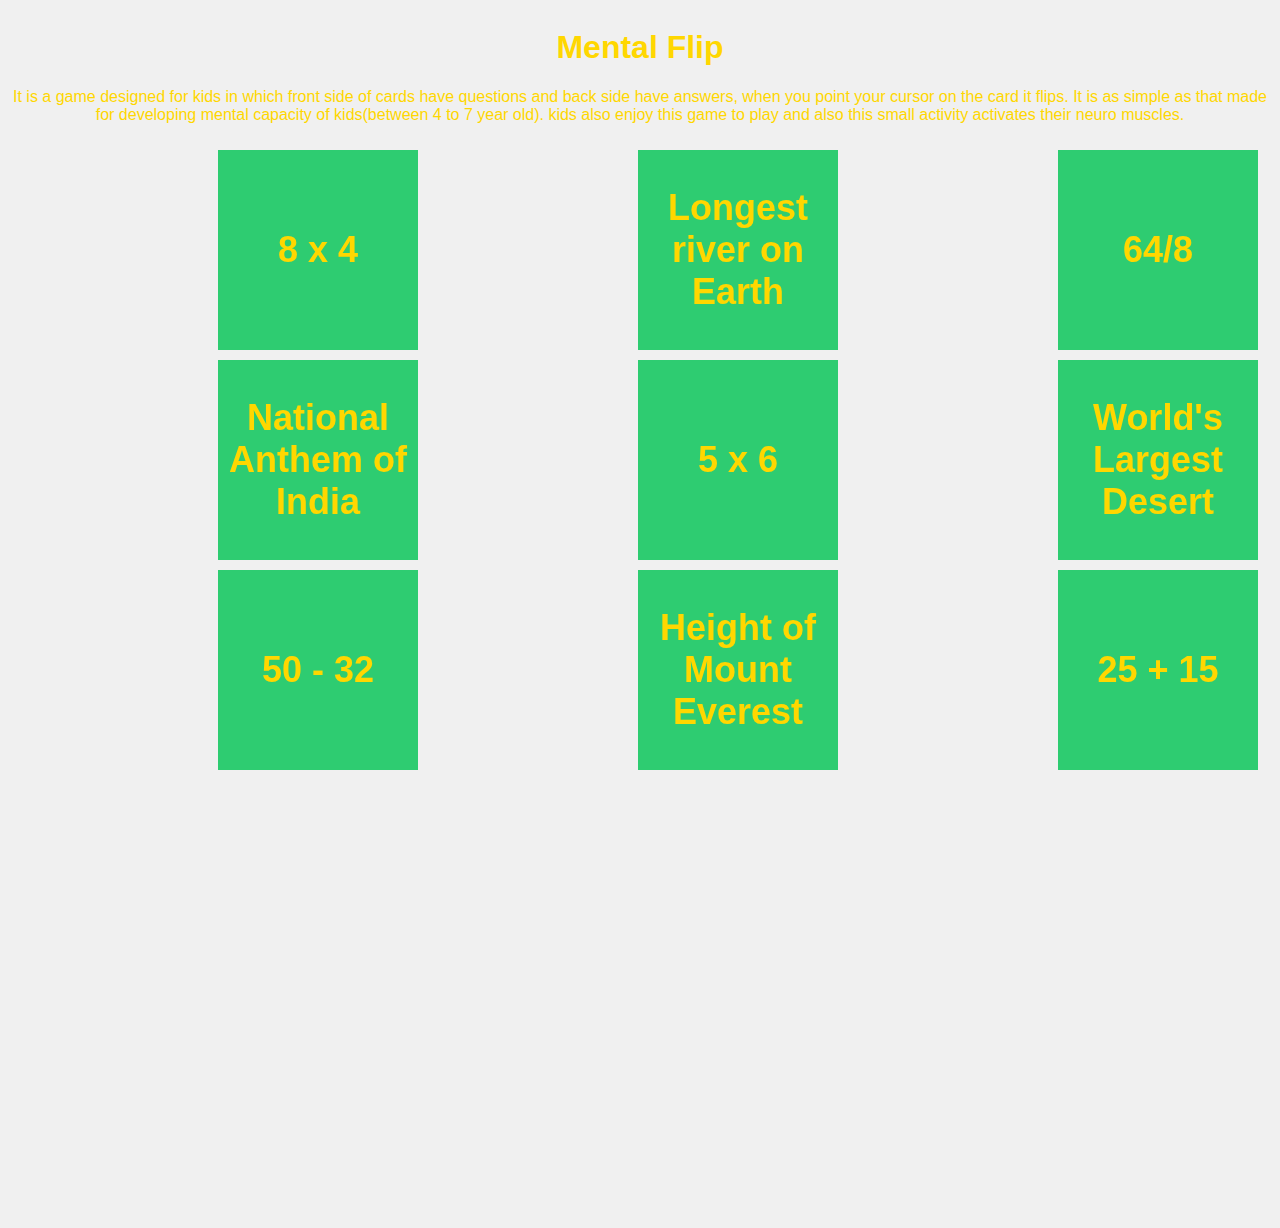
<file: game2.html>
<!DOCTYPE html>
<html lang="en">
<head>
    <meta charset="UTF-8">
    <meta name="viewport" content="width=device-width, initial-scale=1.0">
    <title>Flipcard Math Puzzle</title>
    <link rel="stylesheet" href="puzzle.css">
</head>
<body>
    <div>
        <h1>Mental Flip</h1>
         <p>It is a game designed for kids in which front side of cards have questions and back
            side have answers, when you point your cursor on the card it flips.
            It is as simple as that made for developing mental capacity of kids(between 4 to 7 year old).
            kids also enjoy this game to play and also this small activity activates their neuro muscles.
        
         </p>
    
   

<div class="container">
    
    <div class="row"><div class="index_1">
        
        <div class="card" onclick="flipCard(this)">
            <div class="card-inner">
                <div class="front">
                    <h2>8 x 4</h2>
                </div>
                <div class="back">
                    <h2>32</h2>
            
            </div>
    </div>
    <!-- Repeat this card div 9 times -->

</div>
<!-- Repeat this card div 8 more times -->
</div><div class="index_2">
    <!-- Repeat this card div 9 times -->
<div class="card" onclick="flipCard(this)">
    <div class="card-inner">
        <div class="front">
            <h2>National Anthem of India</h2>
        </div>
        <div class="back">
           <h2>Jana Gana Mana</h2>
        </div>
    </div>
</div>
<!-- Repeat this card div 8 more times -->
</div><div class="index_3">
    <!-- Repeat this card div 9 times -->
<div class="card" onclick="flipCard(this)">
    <div class="card-inner">
        <div class="front">
            <!-- Placeholder for question --><h2>50 - 32</h2>
        </div>
        <div class="back">
            <!-- Placeholder for solution --><h2>18</h2>
        </div>
    </div>
</div>
<!-- Repeat this card div 8 more times -->
</div></div>
<div class="row"> <div class="index_4">
    <!-- Repeat this card div 9 times -->
<div class="card" onclick="flipCard(this)">
    <div class="card-inner">
        <div class="front">
            <!-- Placeholder for question --><h2>Longest river on Earth</h2>
        </div>
        <div class="back">
            <!-- Placeholder for solution --><h2>Nile River</h2>
        </div>
    </div>
</div>
<!-- Repeat this card div 8 more times -->
</div><div class="index_5">
    <!-- Repeat this card div 9 times -->
<div class="card" onclick="flipCard(this)">
    <div class="card-inner">
        <div class="front">
            <!-- Placeholder for question --><h2>5 x 6</h2>
        </div>
        <div class="back">
            <!-- Placeholder for solution --><h2>30</h2>
        </div>
    </div>
</div>
<!-- Repeat this card div 8 more times -->
</div><div class="index_6">
    <!-- Repeat this card div 9 times -->
<div class="card" onclick="flipCard(this)">
    <div class="card-inner">
        <div class="front">
            <!-- Placeholder for question --><h2>Height of Mount Everest</h2>
        </div>
        <div class="back">
            <!-- Placeholder for solution --><h2>8488 metres</h2>
        </div>
    </div>
</div>
<!-- Repeat this card div 8 more times -->
</div></div>
    
   <div class="row"><div class="index_7">
    <!-- Repeat this card div 9 times -->
<div class="card" onclick="flipCard(this)">
    <div class="card-inner">
        <div class="front">
            <!-- Placeholder for question --><h2>64/8</h2>
        </div>
        <div class="back">
            <!-- Placeholder for solution --><h2>8</h2>
        </div>
    </div>
</div>
<!-- Repeat this card div 8 more times -->
</div>
<div class="index_8">
    <!-- Repeat this card div 9 times -->
<div class="card" onclick="flipCard(this)">
    <div class="card-inner">
        <div class="front">
            <!-- Placeholder for question --><h2>World's Largest Desert</h2>
        </div>
        <div class="back">
            <!-- Placeholder for solution --><h2>Sahara Desert</h2>
        </div>
    </div>
</div>
<!-- Repeat this card div 8 more times -->
</div>
<div class="index_9">
    <!-- Repeat this card div 9 times -->
<div class="card" onclick="flipCard(this)">
    <div class="card-inner">
        <div class="front">
            <!-- Placeholder for question --><h2>25 + 15</h2>
        </div>
        <div class="back">
            <!-- Placeholder for solution --><h2>40</h2>
        </div>
    </div>
</div>
<!-- Repeat this card div 8 more times -->
</div>
</div>
    
</div>
</div>

<script src="puzzle.js"></script>
</body>
</html>
</file>
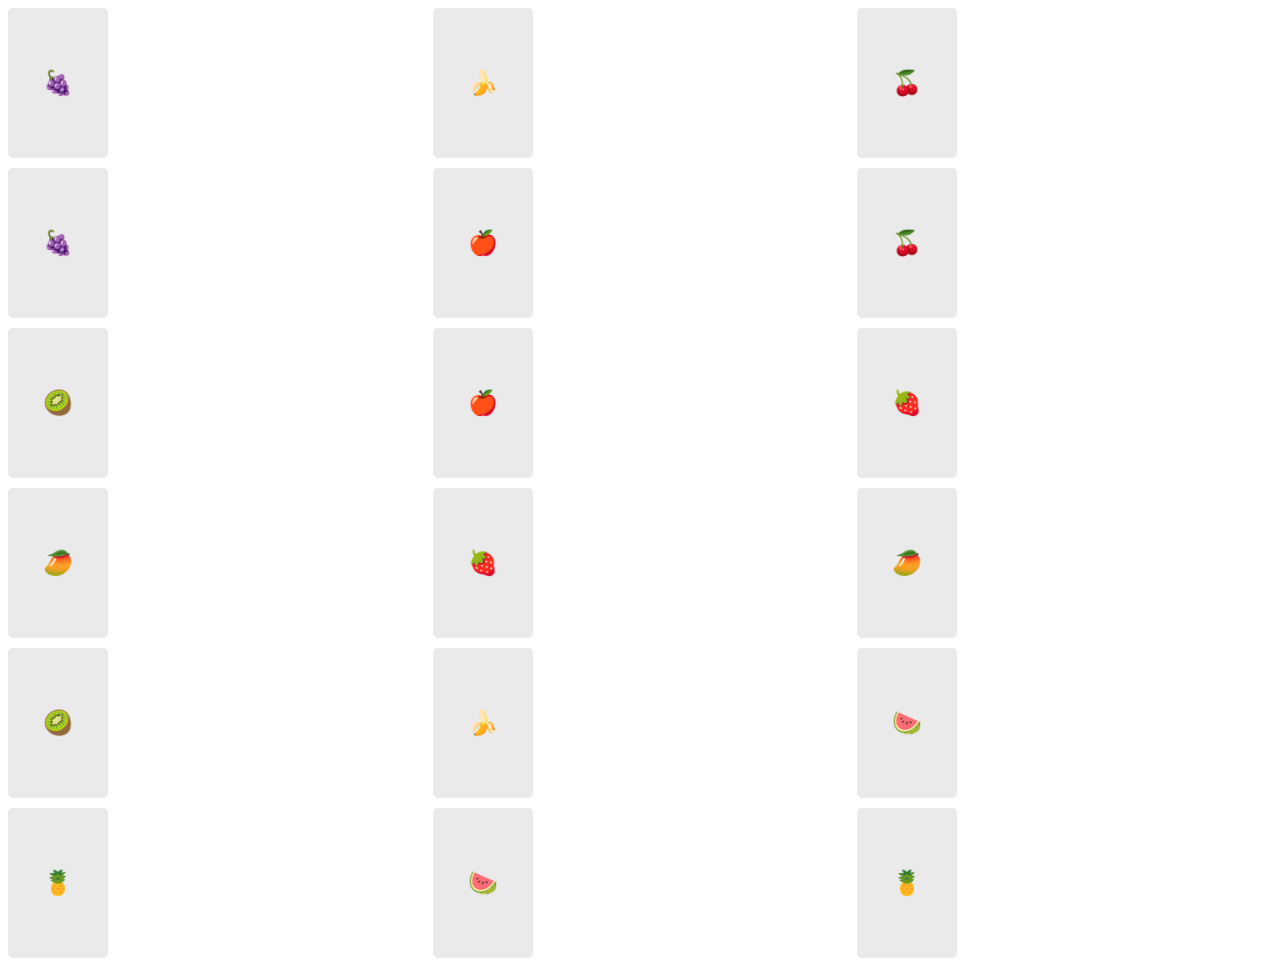
<file: index_2.html>
<!DOCTYPE html>
<html lang="en">

<head>
    <meta charset="UTF-8">
    <meta name="viewport" content="width=device-width, initial-scale=1.0">
    <title>Flip Card Game</title>
    <link rel="stylesheet" href="flip.css">
</head>

<body>
    <div class="container" id="game-container"></div>
    <script src="flip.js"></script>
</body>

</html>
</file>
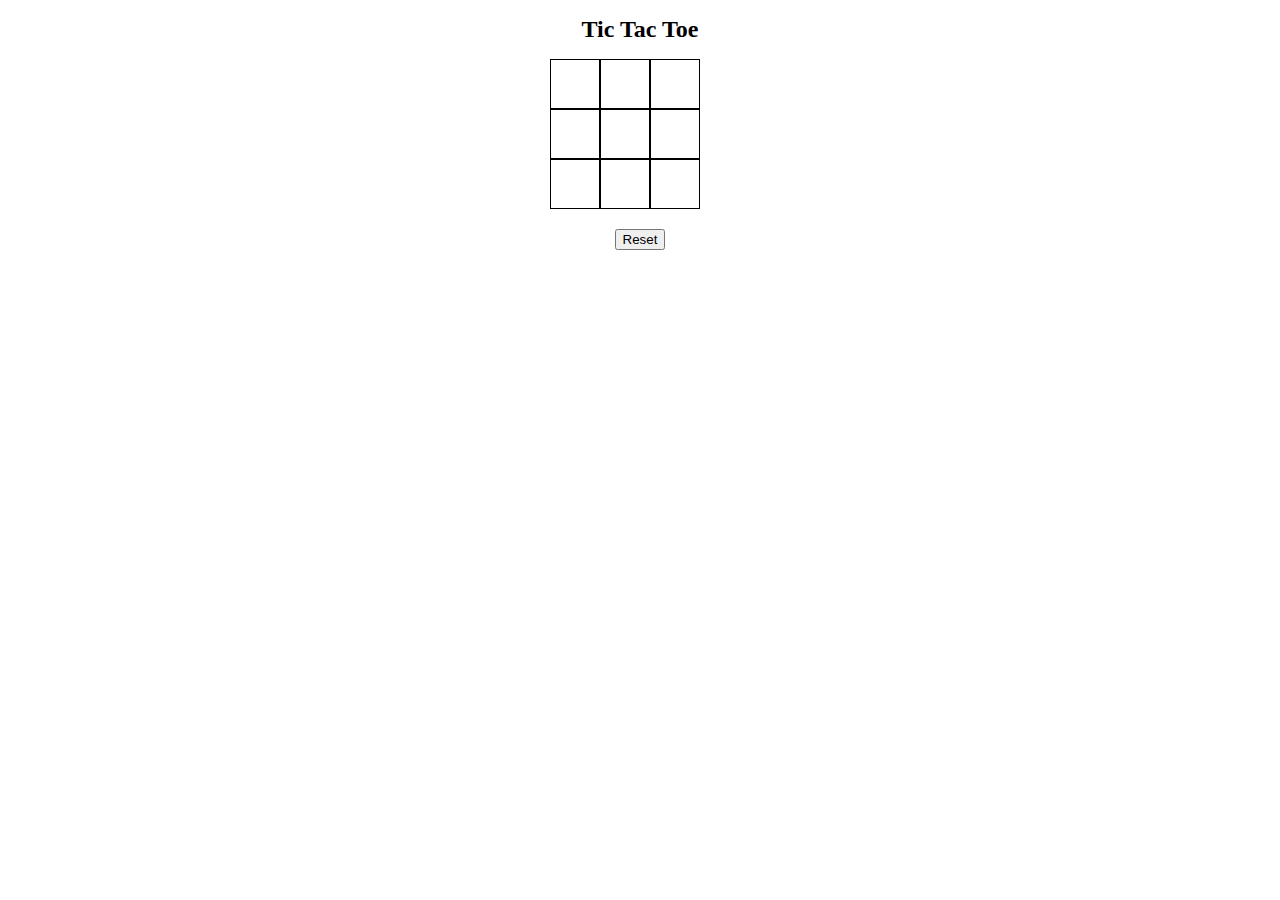
<file: tic.html>
<!DOCTYPE html>
<html lang="en">
<head>
    <meta charset="UTF-8">
    <meta name="viewport" content="width=device-width, initial-scale=1.0">
    <title>Tic Tac Toe</title>
    <link rel="stylesheet" href="tic.css">
</head>
<body>
    <div class="container">
        <h1>Tic Tac Toe</h1>
        <div id="board" class="board">
            <div class="cell" onclick="makeMove(0)"></div>
            <div class="cell" onclick="makeMove(1)"></div>
            <div class="cell" onclick="makeMove(2)"></div>
            <div class="cell" onclick="makeMove(3)"></div>
            <div class="cell" onclick="makeMove(4)"></div>
            <div class="cell" onclick="makeMove(5)"></div>
            <div class="cell" onclick="makeMove(6)"></div>
            <div class="cell" onclick="makeMove(7)"></div>
            <div class="cell" onclick="makeMove(8)"></div>
        </div>
        <button onclick="resetGame()">Reset</button>
        <p id="status"></p>
    </div>
    <script src="tic.js"></script>
</body>
</html>
</file>
<file: puzzle.css>
* {
    color: gold;
    font-family: "Quicksand", sans-serif;
    text-align: center;
}


body {
    display: flex;
    justify-content: center;
    align-items: center;
    background-color: #f0f0f0;
}

.container {
    display: flex;
    flex-wrap: wrap;
}

.container p {
    font-size: 20px;
}

.row {
    padding-left: 200px;
}

.container h1 {
    font-size: 30px;
}

.card {
    width: 200px;
    height: 200px;
    perspective: 1000px;
    margin: 10px;
}

.card-inner {
    width: 100%;
    height: 100%;
    text-align: center;
    transition: transform 0.6s;
    transform-style: preserve-3d;
}

.card:hover .card-inner {
    transform: rotateY(180deg);
}

.front,
.back {
    width: 100%;
    height: 100%;
    position: absolute;
    backface-visibility: hidden;
}

.front {
    background-color: #2ecc71;
    display: flex;
    justify-content: center;
    align-items: center;
    font-size: 24px;
    color: white;
}

.back {
    background-color: #3498db;
    transform: rotateY(180deg);
    display: flex;
    justify-content: center;
    align-items: center;
    font-size: 24px;
    color: white;
}
</file>
<file: flip.css>
.container {
    display: grid;
    grid-template-columns: repeat(3, 1fr);
    gap: 10px;
}

.card {
    width: 100px;
    height: 150px;
    background-color: #eaeaea;
    border-radius: 5px;
    display: flex;
    justify-content: center;
    align-items: center;
    font-size: 24px;
    cursor: pointer;
}

.card.flipped {
    background-color: #9ad3bc;
    color: #fff;
}
</file>
<file: tic.css>
.container {
    text-align: center;
}

.board {
    display: flex;
    flex-wrap: wrap;
    width: 180px;
    margin: 0 auto;
}

.cell {
    width: 50px;
    height: 50px;
    border: 1px solid #000;
    box-sizing: border-box;
    display: flex;
    justify-content: center;
    align-items: center;
    font-size: 24px;
    cursor: pointer;
}

button {
    margin-top: 20px;
}

h1 {
    font-size: 24px;
}
</file>
